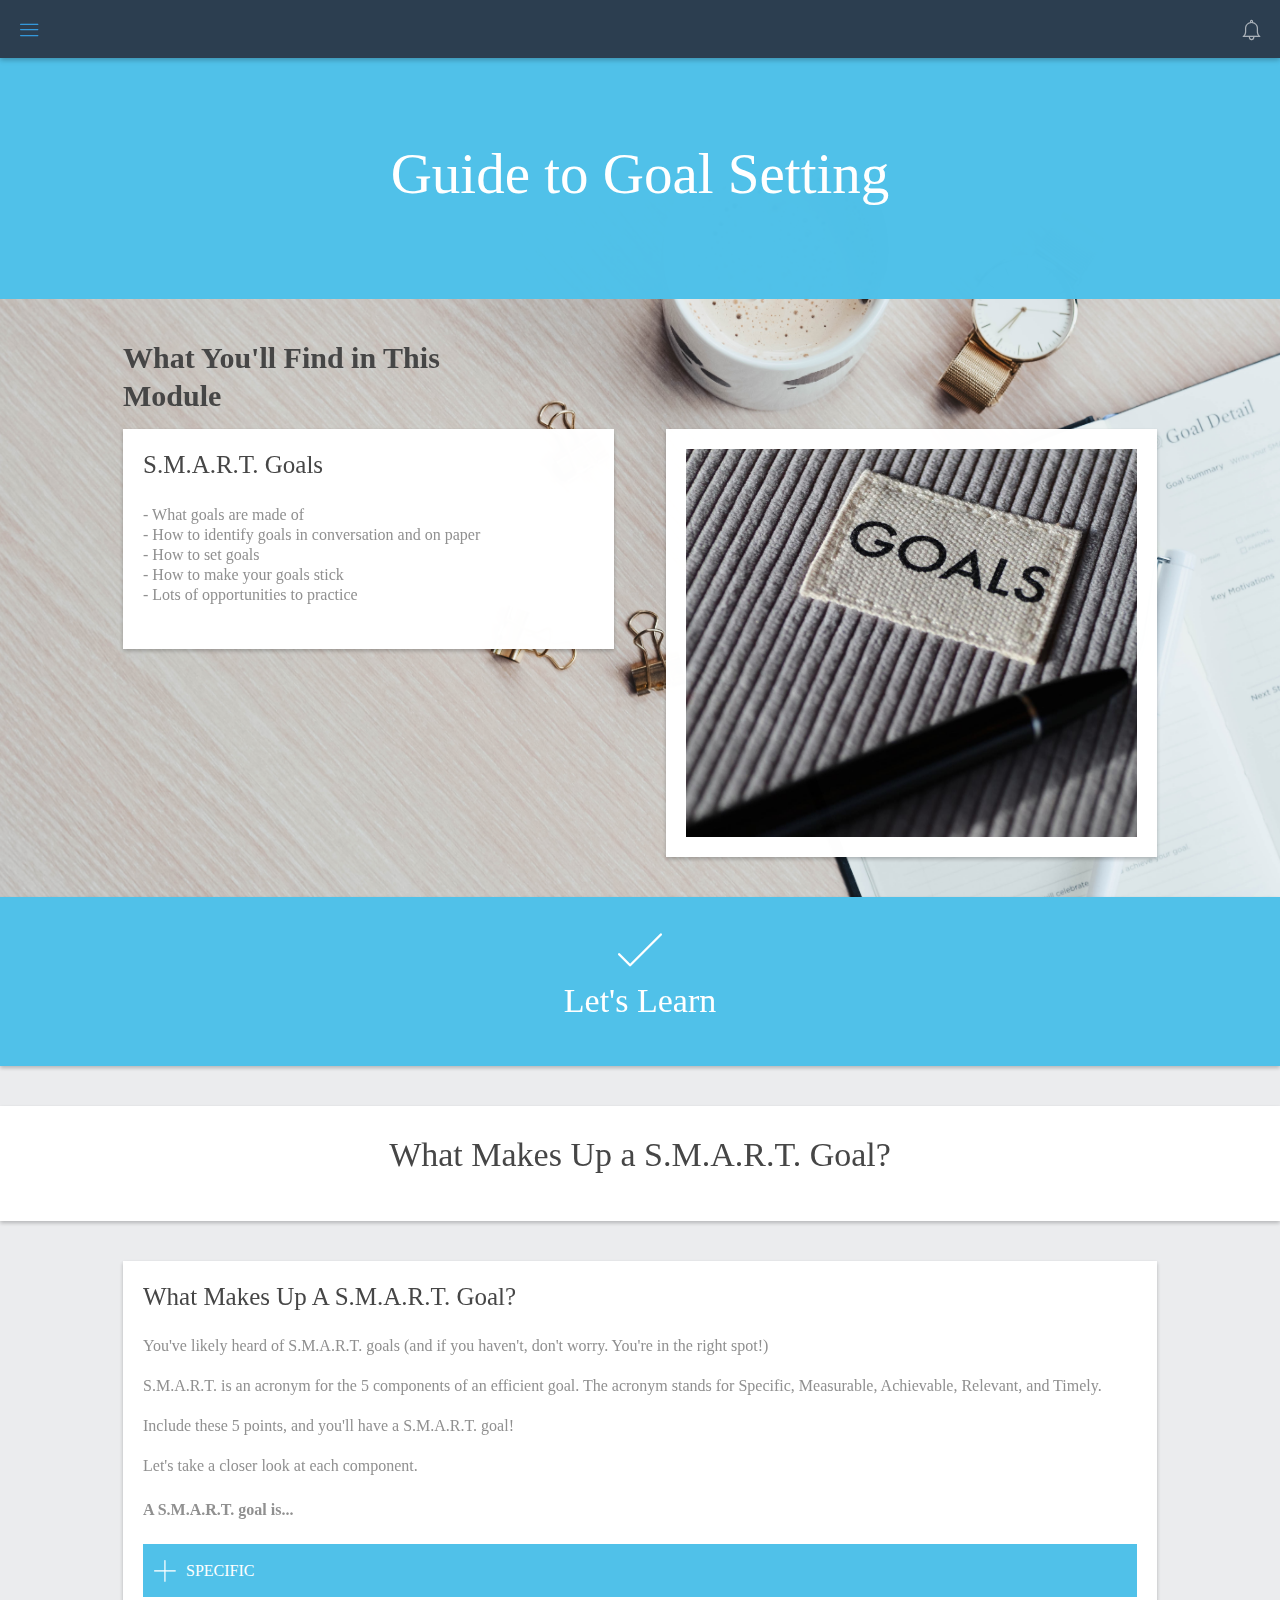
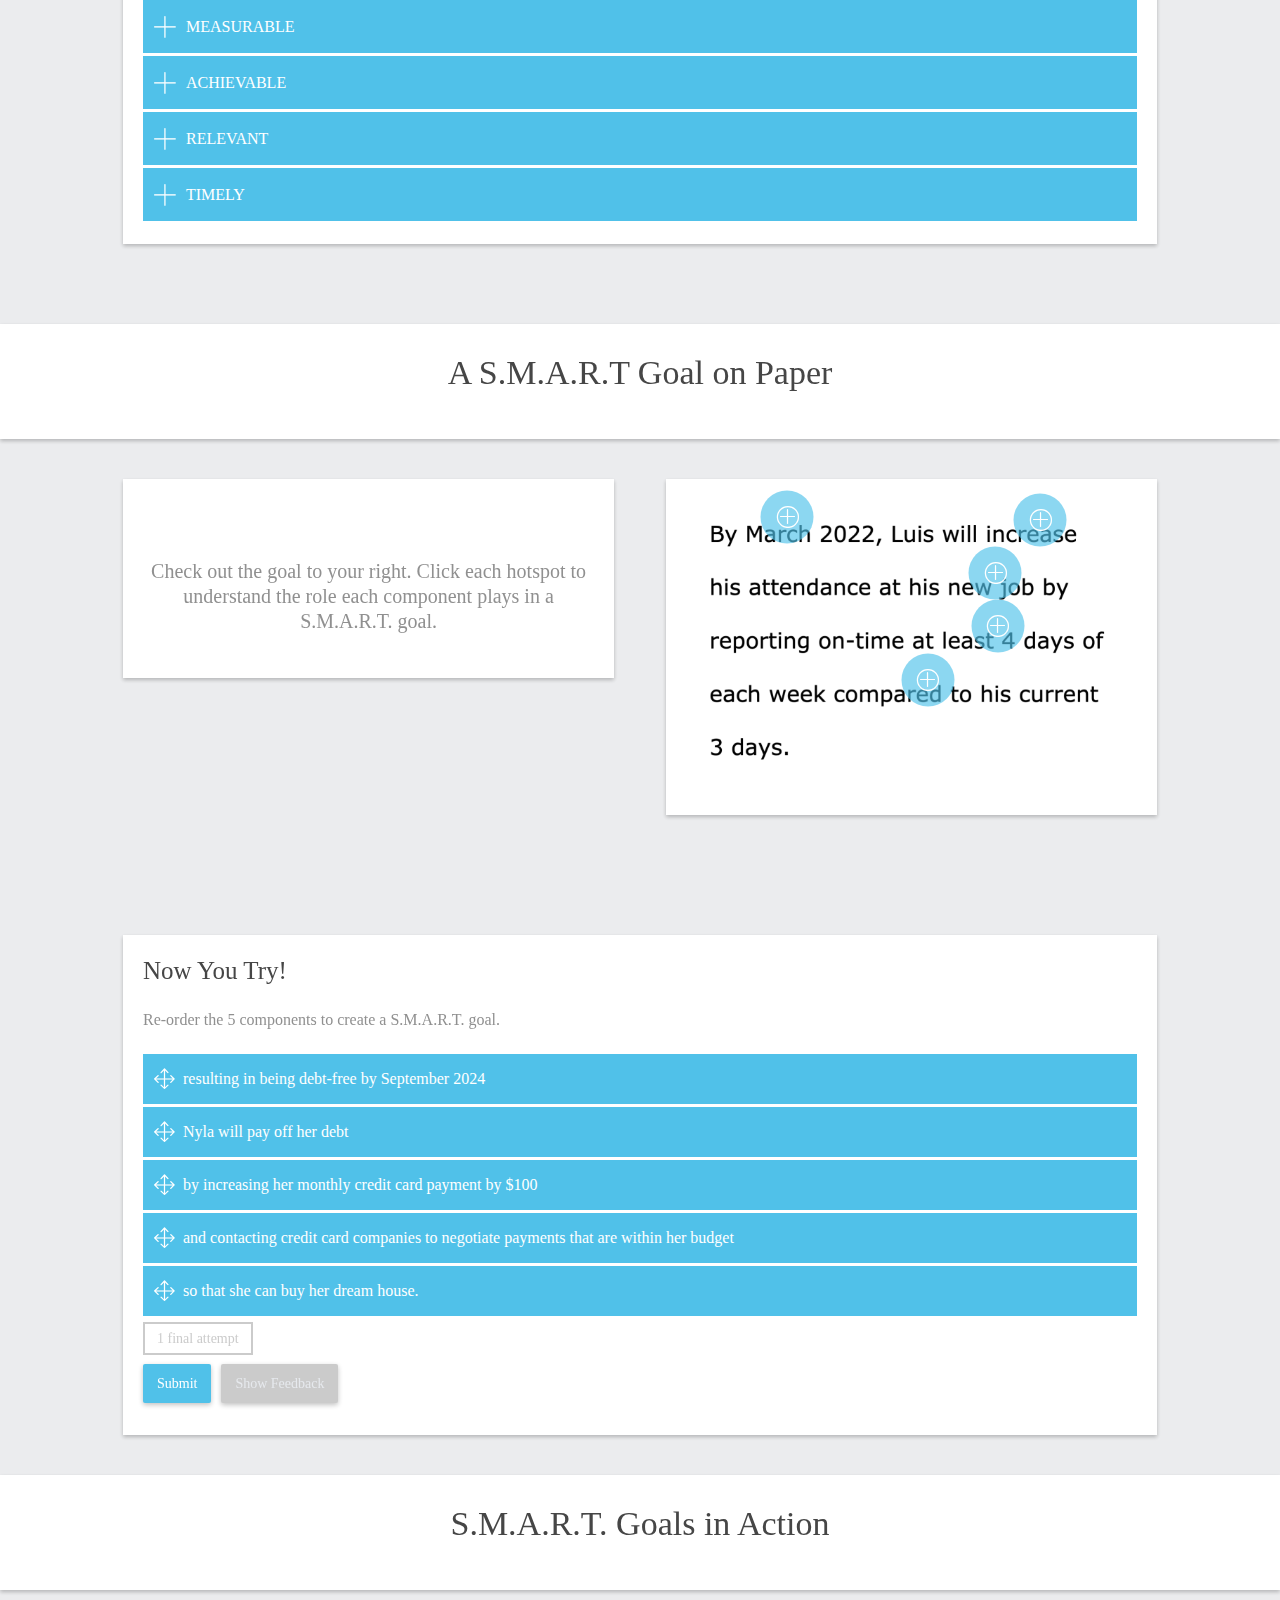
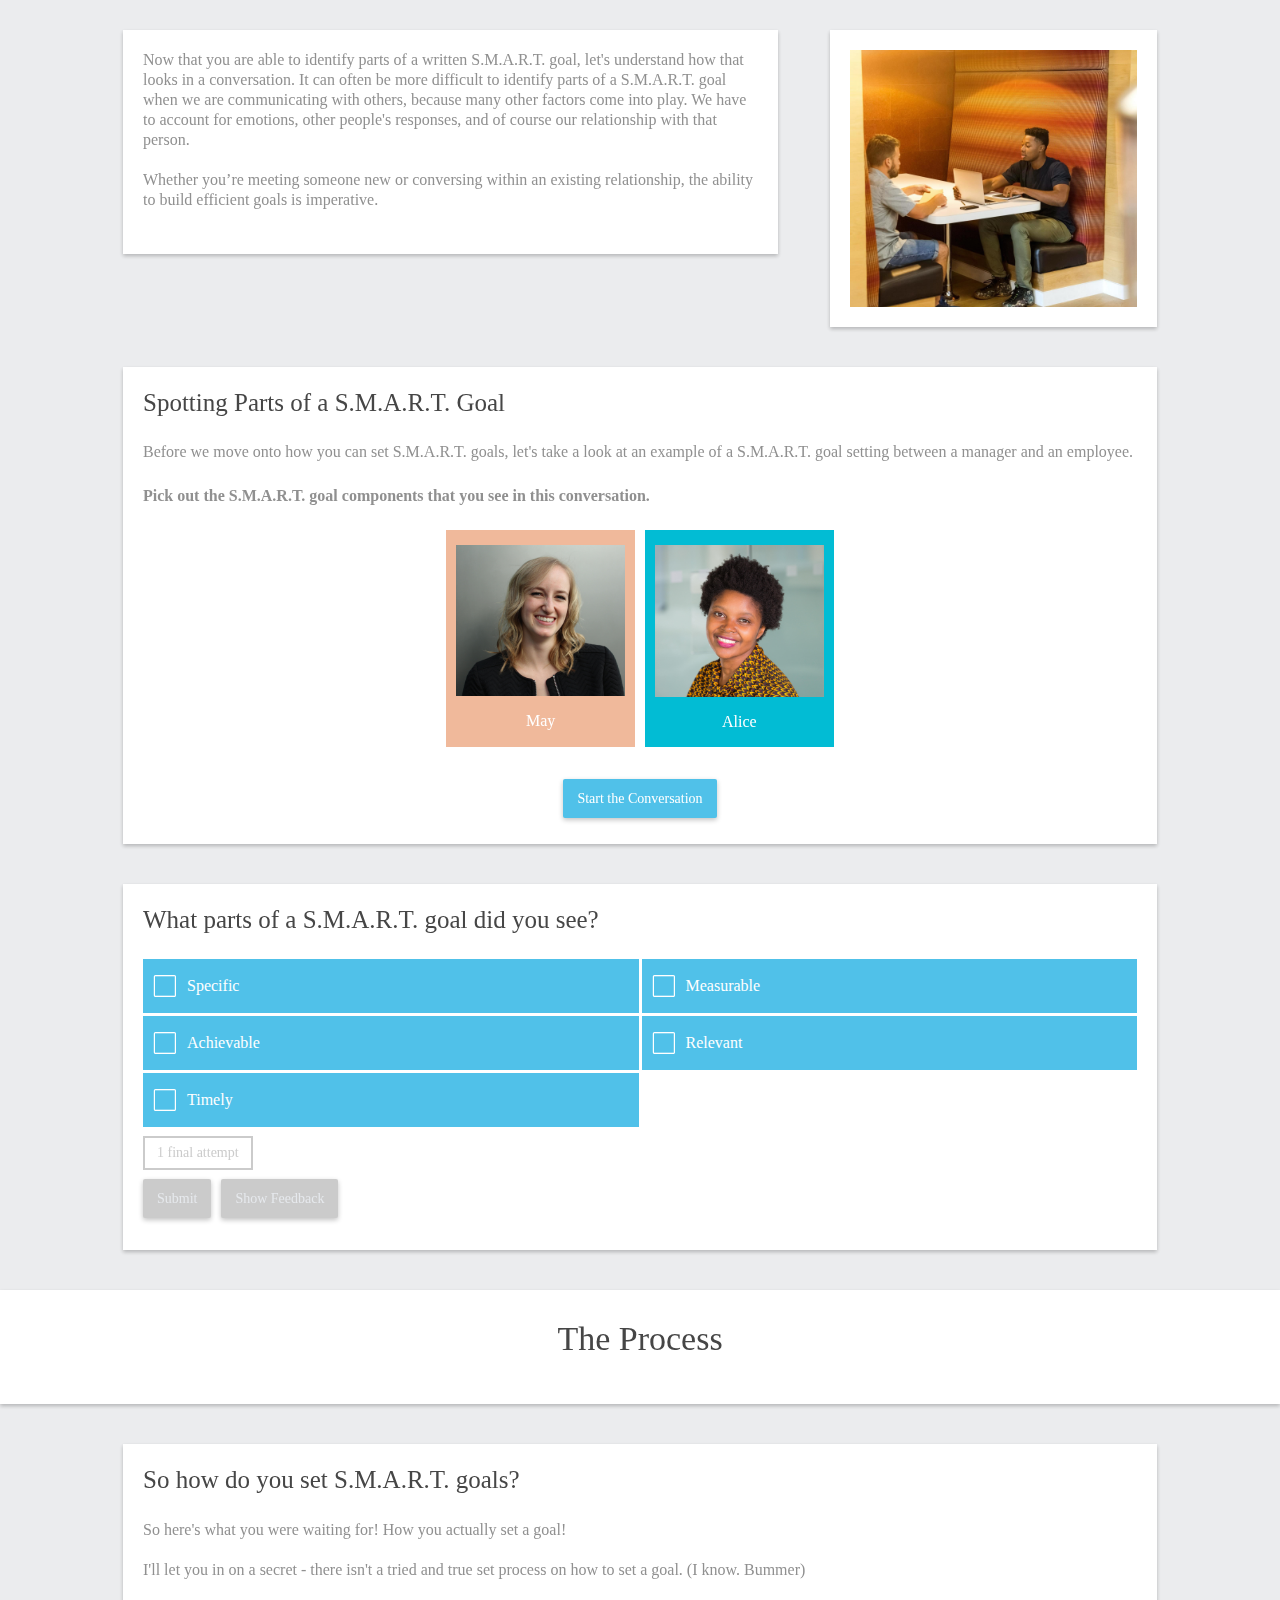
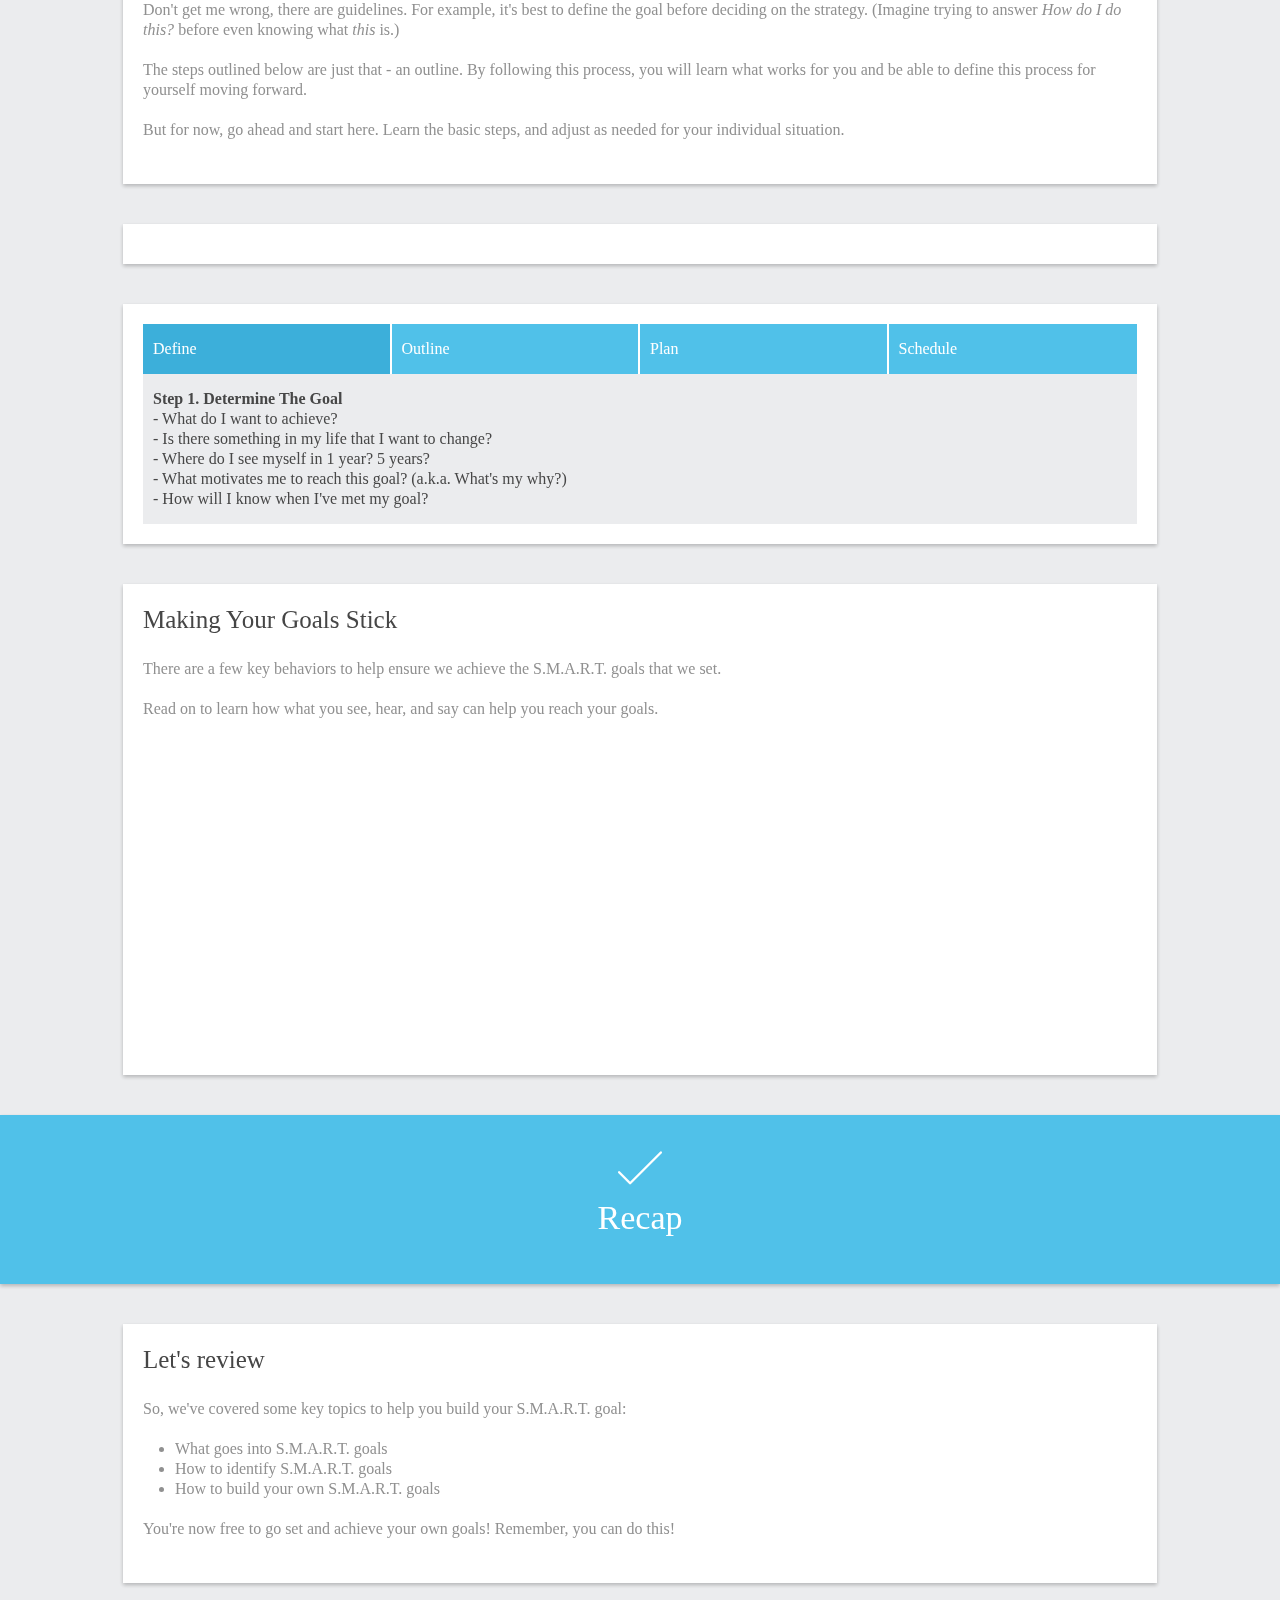
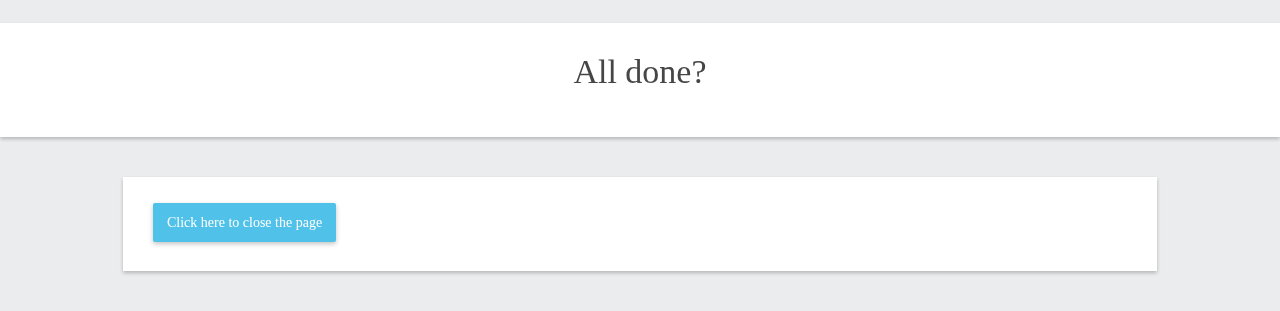
<file: SMARTGoalSetting/index.html>
<!doctype html>
<html lang="en">
<head>
    <!-- DEVELOPERS: The EVOLVE Team (evolveauthoring.com) - Akram Ali, Sal Ali, Wesley Atkinson, Nairi Booloozian, Matt Cleghorn, Daryl Hedley, Malcolm Jukes, Brandon Karunakaran -->
    <meta http-equiv="X-UA-Compatible" content="IE=edge">
    <meta content="text/html;charset=utf-8" http-equiv="Content-Type">
    <meta content="utf-8" http-equiv="encoding">
    <meta name="format-detection" content="telephone=no"/>
    <meta name="apple-mobile-web-app-capable" content="yes"/>
    <title></title>
    <meta name="viewport" content="width=device-width, initial-scale=1.0">
    <style>
        * {
            box-sizing: border-box;
        }

        *:active {
            outline: none;
        }

        html, body {
            height: 100%;
        }

        html, body, div, dl, dt, dd, ul, ol, li, h1, h2, h3, h4, h5, h6, pre, form, p, blockquote, th, td {
            margin: 0;
            padding: 0;
        }

        h1, h2, h3, h4, h5, h6 {
            font-weight: normal;
        }

        img {
            max-width: 100%;
            height: auto;
        }
    </style>
    <link href="player/css/player.css" type="text/css" rel="stylesheet"/>
</head>

<body>
    <div id="ev-root">
    </div>
    <script src="libraries/raphael.js" type="text/javascript" language="javascript"></script>
    <script src="libraries/modernizr.js" type="text/javascript" language="javascript"></script>
    <script src="player/js/courseData.js" type="text/javascript" language="javascript"></script>
    <script src="player/js/player.min.js" type="text/javascript" language="javascript"></script>
</body>
</html>
</file>
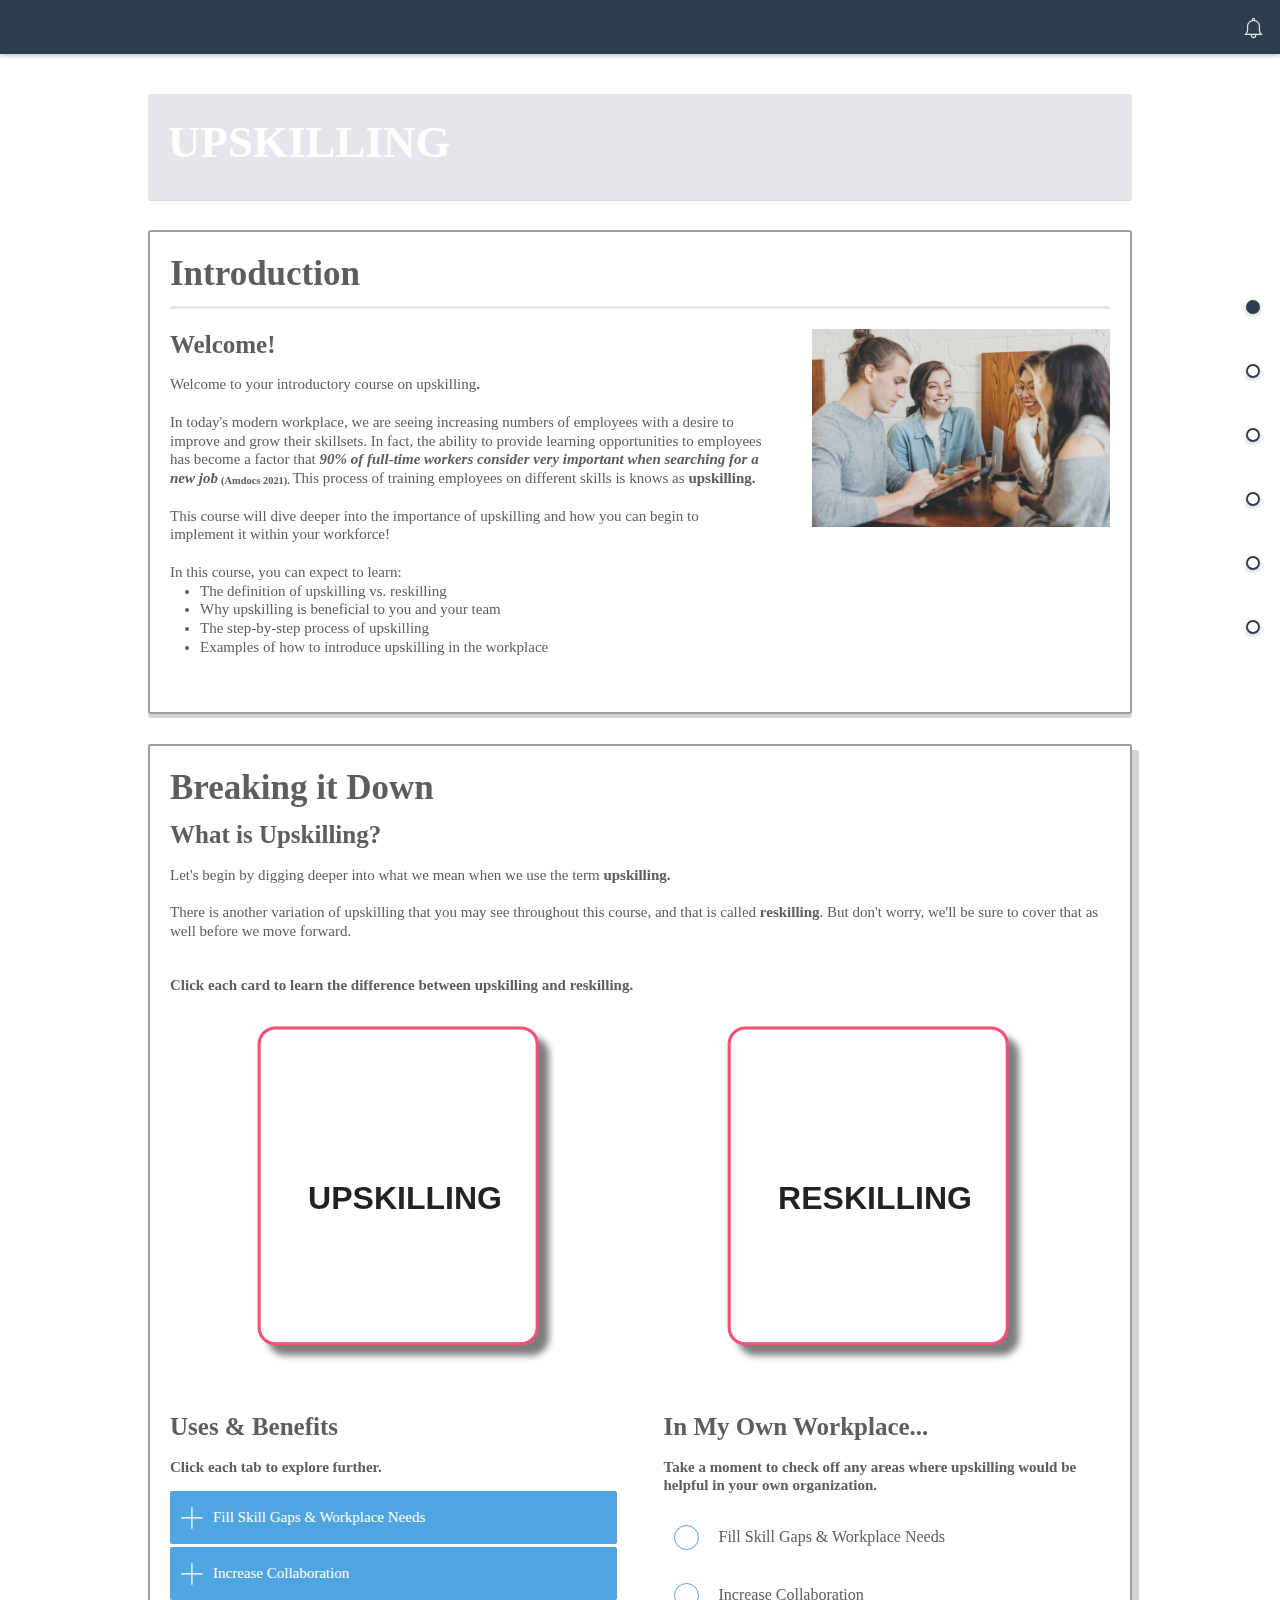
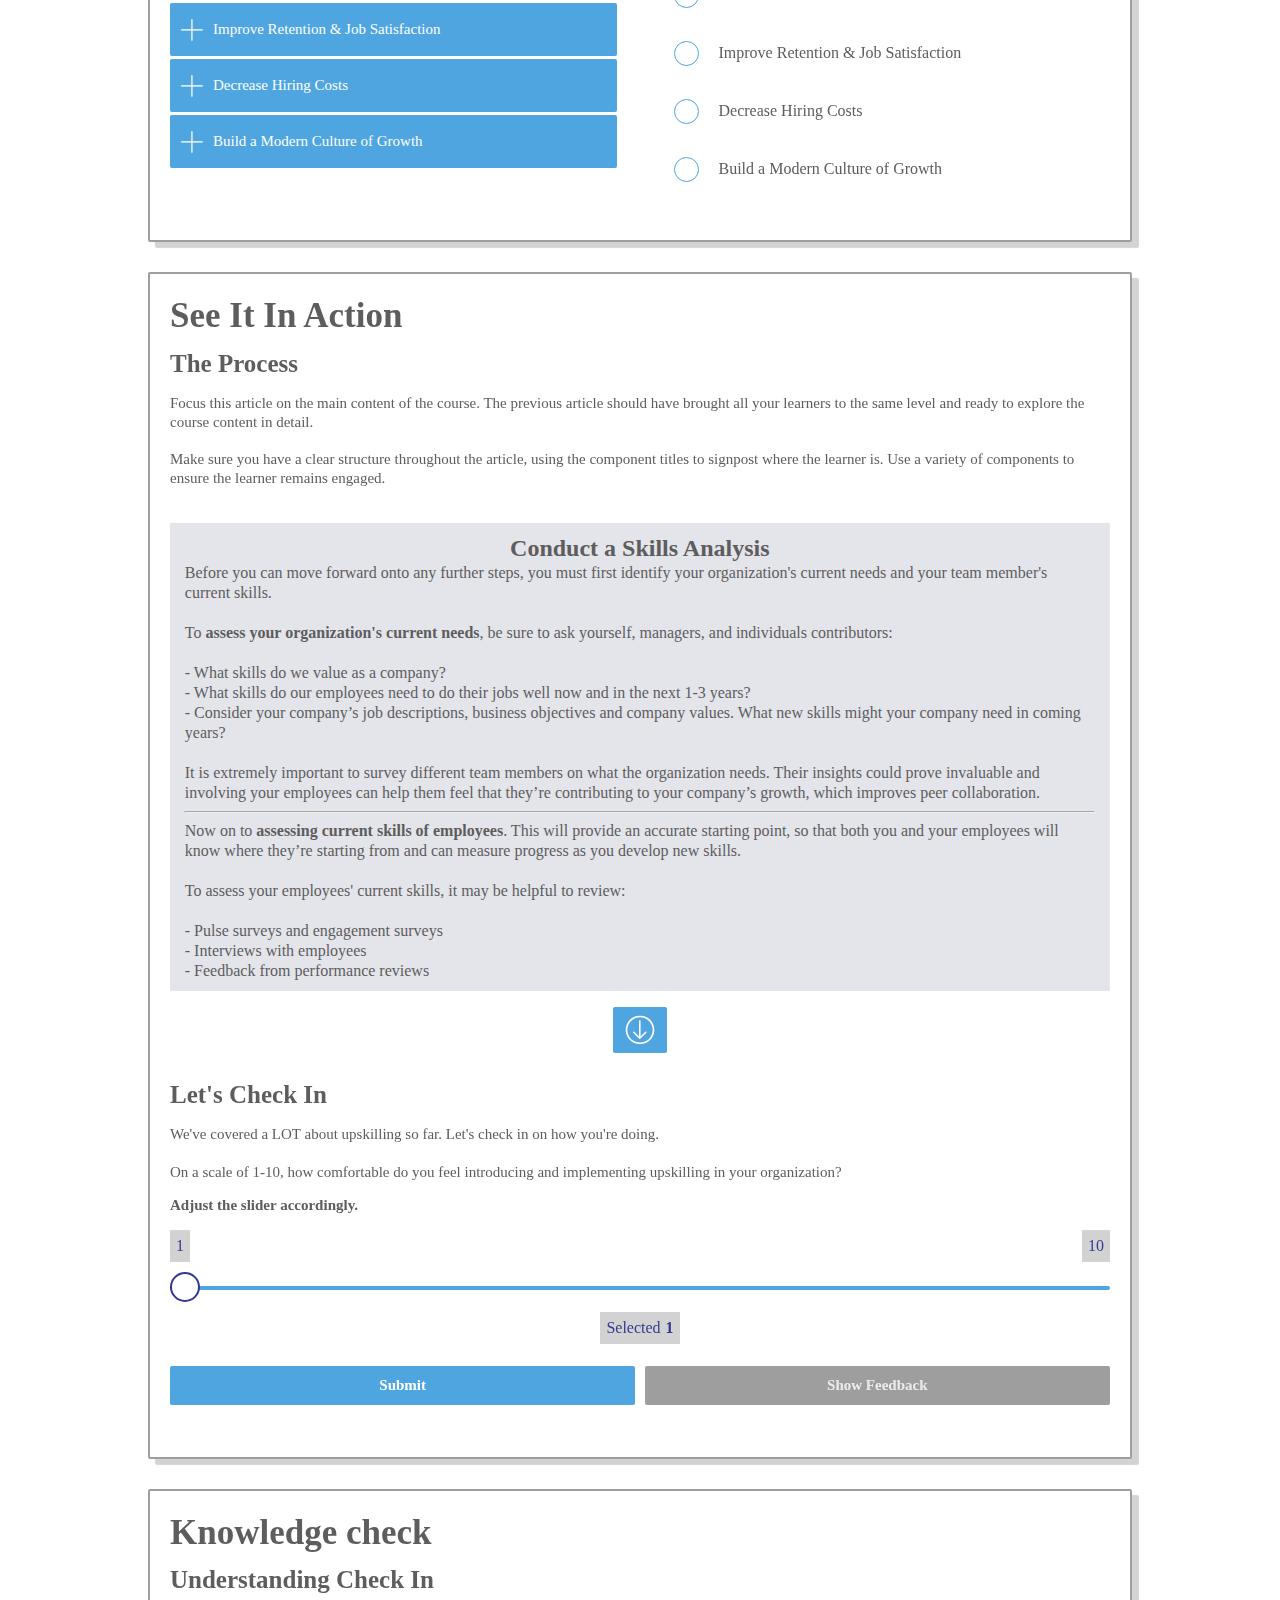
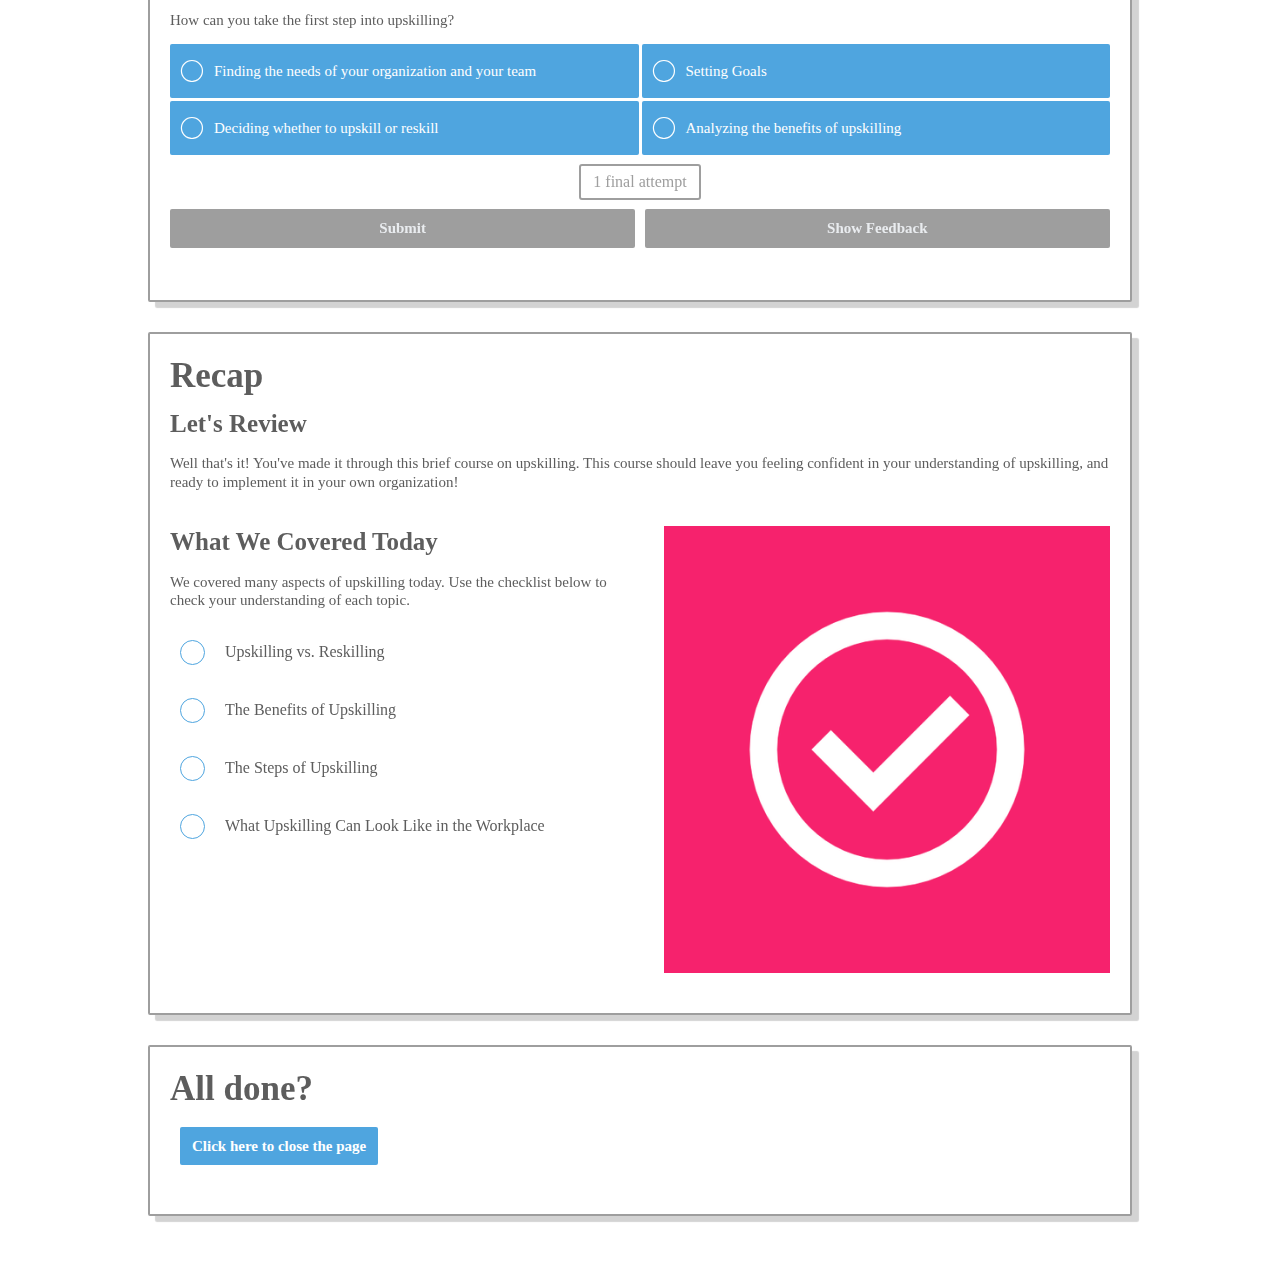
<file: Upskilling101/index.html>
<!DOCTYPE html><html lang="en"><head>
    <!-- DEVELOPERS: The EVOLVE Team (evolveauthoring.com) - Akram Ali, Sal Ali, Wesley Atkinson, Nairi Booloozian, Matt Cleghorn, Daryl Hedley, Malcolm Jukes, Brandon Karunakaran -->
    <meta http-equiv="X-UA-Compatible" content="IE=edge">
    <meta content="text/html;charset=utf-8" http-equiv="Content-Type">
    <meta content="utf-8" http-equiv="encoding">
    <meta name="format-detection" content="telephone=no">
    <meta name="apple-mobile-web-app-capable" content="yes">
    <title></title>
    <meta name="viewport" content="width=device-width, initial-scale=1.0">
    <style>
        * {
            box-sizing: border-box;
        }

        *:active {
            outline: none;
        }

        html, body {
            height: 100%;
        }

        html, body, div, dl, dt, dd, ul, ol, li, h1, h2, h3, h4, h5, h6, pre, form, p, blockquote, th, td {
            margin: 0;
            padding: 0;
        }

        h1, h2, h3, h4, h5, h6 {
            font-weight: normal;
        }

        img {
            max-width: 100%;
            height: auto;
        }
    </style>
    <link href="player/css/player.css" type="text/css" rel="stylesheet">
</head>

<body>
    <div id="ev-root">
    </div>
    <script src="libraries/raphael.js" type="text/javascript" language="javascript"></script>
    <script src="libraries/modernizr.js" type="text/javascript" language="javascript"></script>
    <script src="player/js/courseData.js" type="text/javascript" language="javascript"></script>
    <script src="player/js/player.min.js" type="text/javascript" language="javascript"></script>

<script src="libraries/pdfmake.js" type="text/javascript" language="javascript"></script>
<script src="libraries/vfs_fonts.js" type="text/javascript" language="javascript"></script>
</body></html>
</file>
